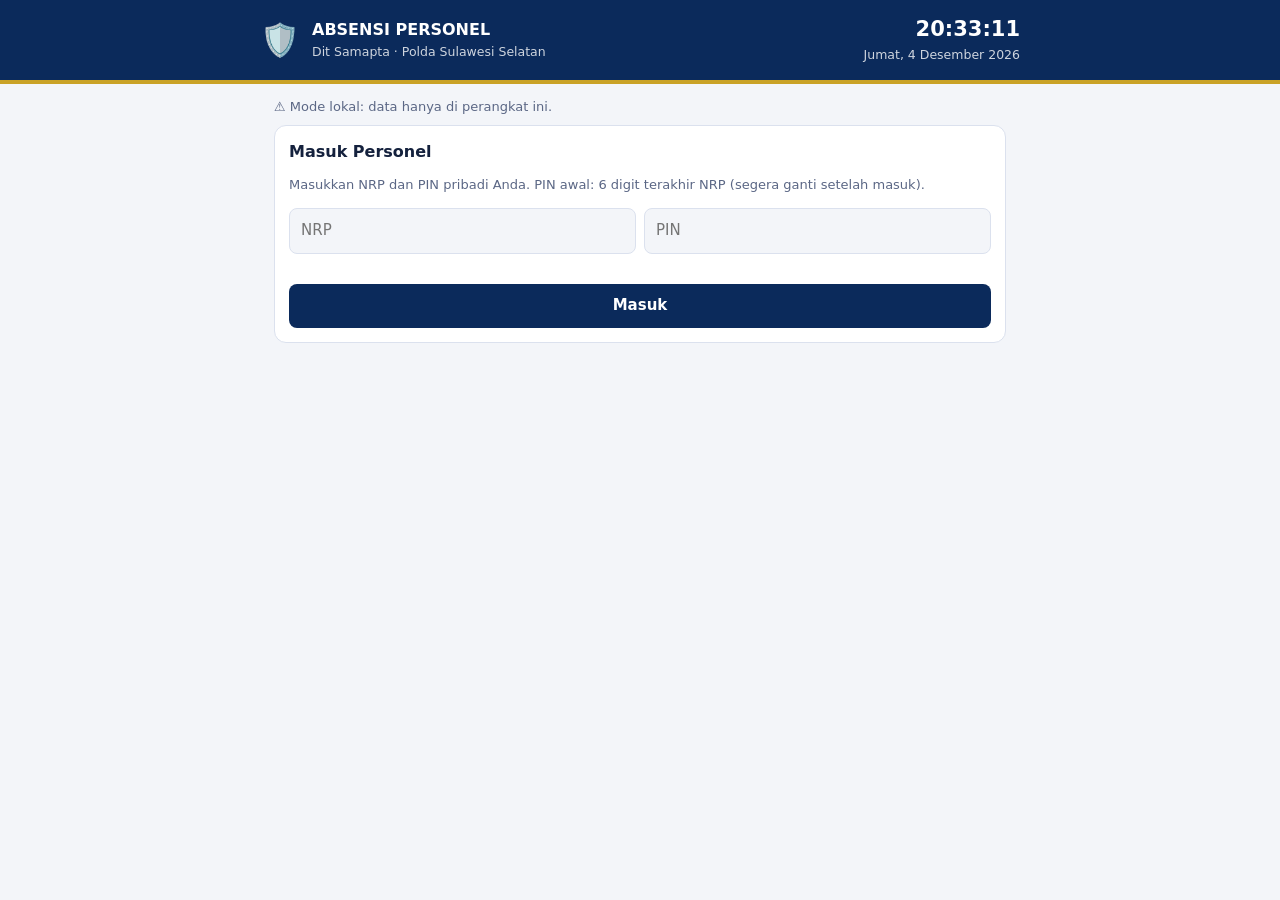
<file: Absensi Personel Dit Samapta Polda Sulsel.html>
<!DOCTYPE html>
<html lang="id">
<head>
<meta charset="utf-8">
<meta name="viewport" content="width=device-width, initial-scale=1, viewport-fit=cover">
<title>Absensi Personel Dit Samapta Polda Sulsel</title>
<style>
:root{box-sizing:border-box;padding-top:env(safe-area-inset-top,0px);padding-bottom:env(safe-area-inset-bottom,0px);
--bg:#f3f5f9;--card:#fff;--tx:#14213d;--mut:#5b6785;--pri:#0b2a5b;--onp:#fff;--gold:#c9a227;--bd:#dbe1ee;--ok:#1a7f4b;--wn:#b7791f;--er:#c0392b;--in:#2b6cb0}
html{scroll-padding-top:env(safe-area-inset-top,0px)}
@media(prefers-color-scheme:dark){:root:not([data-theme="light"]){--bg:#0d1424;--card:#16203a;--tx:#e8edf8;--mut:#98a5c4;--pri:#7fa6e8;--onp:#0d1424;--gold:#e0b93a;--bd:#2a3858;--ok:#4cc38a;--wn:#e3a83f;--er:#ef7b6e;--in:#79b0f0}}
:root[data-theme="dark"]{--bg:#0d1424;--card:#16203a;--tx:#e8edf8;--mut:#98a5c4;--pri:#7fa6e8;--onp:#0d1424;--gold:#e0b93a;--bd:#2a3858;--ok:#4cc38a;--wn:#e3a83f;--er:#ef7b6e;--in:#79b0f0}
*{box-sizing:border-box}body{margin:0;background:var(--bg);color:var(--tx);font:15px/1.45 system-ui,-apple-system,"Segoe UI",Roboto,sans-serif}
header{background:#0b2a5b;color:#fff;padding:14px 16px;border-bottom:4px solid var(--gold)}
.hd{max-width:760px;margin:auto;display:flex;align-items:center;gap:12px}
.hd .l{font-size:32px}.hd h1{margin:0;font-size:16px}.hd small{opacity:.8}
.clock{margin-left:auto;text-align:right}.clock b{font-size:21px;font-variant-numeric:tabular-nums}
main{max-width:760px;margin:auto;padding:14px}
.card{background:var(--card);border:1px solid var(--bd);border-radius:12px;padding:14px;margin-bottom:14px}
h2{margin:0 0 10px;font-size:16px}
input,select,textarea{width:100%;padding:11px;border:1px solid var(--bd);border-radius:8px;background:var(--bg);color:var(--tx);font:inherit}
.row{display:flex;gap:8px;flex-wrap:wrap}.row>*{flex:1;min-width:130px}
.btn{padding:11px 14px;border:0;border-radius:8px;background:var(--pri);color:var(--onp);font-weight:700;cursor:pointer;font:inherit;font-weight:700}
.btn.g{background:transparent;color:var(--tx);border:1px solid var(--bd)}.btn.d{background:var(--er);color:#fff}.btn.s{padding:6px 10px;font-size:13px}
.tag{display:inline-block;padding:2px 9px;border-radius:99px;font-size:12px;font-weight:700;border:1px solid currentColor}
.Hadir{color:var(--ok)}.Izin,.Cuti,.Dinas{color:var(--in)}.Sakit{color:var(--wn)}.Belum{color:var(--er)}
.opts{display:grid;grid-template-columns:repeat(auto-fit,minmax(105px,1fr));gap:8px;margin:10px 0}
.opts button{padding:12px;border-radius:10px;border:2px solid var(--bd);background:var(--bg);color:var(--tx);font:inherit;font-weight:700;cursor:pointer}
.opts button.on{border-color:var(--pri);background:var(--pri);color:var(--onp)}
.who{display:flex;align-items:center;gap:12px;flex-wrap:wrap}.who .av{width:48px;height:48px;border-radius:50%;background:var(--pri);color:var(--onp);display:grid;place-items:center;font-weight:800;font-size:18px}
.who .n{flex:1;min-width:150px}.who small,.note{color:var(--mut);font-size:13px}
.big{display:grid;grid-template-columns:1fr 1fr;gap:8px;margin-top:10px;text-align:center}.big div{border:1px solid var(--bd);border-radius:10px;padding:10px}.big b{font-size:22px;display:block;font-variant-numeric:tabular-nums}
.sum{display:grid;grid-template-columns:repeat(auto-fit,minmax(80px,1fr));gap:8px;margin:10px 0}.sum div{border:1px solid var(--bd);border-radius:10px;padding:6px;text-align:center}.sum b{font-size:20px;display:block}
.tw{overflow-x:auto}table{width:100%;border-collapse:collapse;min-width:520px}th,td{padding:8px;border-bottom:1px solid var(--bd);text-align:left;font-size:14px}th{color:var(--mut);font-size:12px;text-transform:uppercase}
nav{display:flex;gap:6px;margin-bottom:14px}nav button{flex:1;padding:10px;border:1px solid var(--bd);background:var(--card);color:var(--tx);border-radius:10px;font:inherit;font-weight:700;cursor:pointer}nav button.on{background:var(--pri);color:var(--onp);border-color:var(--pri)}
.hide{display:none!important}.btn:disabled{cursor:default;opacity:1}.err{color:var(--er);font-size:13px;min-height:18px;margin-top:6px}
#toast{position:fixed;left:50%;transform:translateX(-50%);bottom:calc(20px + env(safe-area-inset-bottom,0px));background:#14213d;color:#fff;padding:10px 16px;border-radius:99px;z-index:30;display:none}
</style>
</head>
<body>
<header><div class="hd"><div class="l">🛡️</div><div><h1>ABSENSI PERSONEL</h1><small>Dit Samapta · Polda Sulawesi Selatan</small></div>
<div class="clock"><b id="jam">--:--:--</b><br><small id="tgl"></small></div></div></header>
<main>
<div id="st" class="note" style="margin-bottom:8px"></div>
<nav id="nav" class="hide"><button data-t="me" class="on">Absen Saya</button><button data-t="adm">Admin</button></nav>

<section id="v-login" class="card">
<h2>Masuk Personel</h2>
<p class="note">Masukkan NRP dan PIN pribadi Anda. PIN awal: 6 digit terakhir NRP (segera ganti setelah masuk).</p>
<div class="row"><input id="l-nrp" placeholder="NRP" inputmode="numeric" autocomplete="username"><input id="l-pin" placeholder="PIN" type="password" inputmode="numeric" autocomplete="current-password"></div>
<div class="err" id="l-err"></div>
<button class="btn" id="l-go" style="width:100%;margin-top:6px">Masuk</button>
</section>

<section id="v-me" class="hide">
<div class="card"><div class="who"><div class="av" id="av"></div><div class="n"><b id="m-nama"></b><br><small id="m-sub"></small></div><button class="btn g s" id="out">Keluar</button></div>
<div class="note" id="warn" style="margin-top:8px"></div></div>

<div class="card"><h2>Absensi Hari Ini <span id="m-st"></span></h2>
<div class="big"><div><small>Masuk</small><b id="m-in">--:--</b></div><div><small>Pulang</small><b id="m-out">--:--</b></div></div>
<button class="btn" id="go" style="width:100%;padding:16px;font-size:17px;margin-top:10px">✅ Absen Masuk</button>
<button class="btn" id="plg" style="width:100%;padding:16px;font-size:17px;margin-top:10px">🏠 Absen Pulang</button>
<div class="note" style="margin-top:8px">📍 Lokasi Anda dicatat saat absen. Izinkan akses lokasi pada browser.</div>
<details id="dt" style="margin-top:12px"><summary class="note" style="cursor:pointer">Tidak masuk? Izin / Sakit / Dinas Luar / Cuti</summary><div class="opts" id="opts"></div><input id="ket" placeholder="Keterangan (opsional)"><button class="btn g" id="go2" style="width:100%;margin-top:8px">Kirim Keterangan</button><button class="btn g" id="bk" style="width:100%;margin-top:8px">Batalkan Keterangan</button></details></div>

<div class="card"><h2>Riwayat Saya</h2><input type="month" id="bln"><div class="sum" id="sum"></div>
<div class="tw"><table><thead><tr><th>Tanggal</th><th>Status</th><th>Masuk</th><th>Pulang</th><th>Ket.</th></tr></thead><tbody id="rw"></tbody></table></div></div>

<div class="card"><h2>Ganti PIN</h2><div class="row"><input id="p1" type="password" inputmode="numeric" placeholder="PIN baru (min. 4 angka)"><button class="btn g" id="gp">Simpan PIN</button></div></div>
</section>

<section id="v-adm" class="hide">
<div class="card"><h2>Rekap Harian</h2>
<div class="row"><input type="date" id="tg"><select id="fu"></select><button class="btn g" id="csv">⬇ CSV</button></div>
<div class="sum" id="asum"></div>
<div class="tw"><table><thead><tr><th>NRP</th><th>Nama</th><th>Unit</th><th>Status</th><th>Masuk</th><th>Pulang</th><th>Ket.</th><th>Lokasi</th></tr></thead><tbody id="atb"></tbody></table></div></div>
<div class="card"><h2>Tambah Personel</h2>
<div class="row"><input id="a-nrp" placeholder="NRP" inputmode="numeric"><input id="a-nama" placeholder="Nama lengkap"></div>
<div class="row" style="margin-top:8px"><input id="a-pkt" placeholder="Pangkat"><select id="a-unit"><option value="">Pilih Unit / Subdit</option><option>SUBDIT GASUM</option><option>SUBDIT DALMAS</option><option>SUBBAGRENMIN</option><option>K-9</option></select></div>
<button class="btn" id="add" style="margin-top:8px">Simpan</button>
<textarea id="bulk" rows="3" style="margin-top:12px" placeholder="Impor banyak, satu baris: NRP, Nama, Pangkat, Unit"></textarea>
<button class="btn g" id="imp" style="margin-top:8px">Impor</button></div>
<div class="card"><h2>Ubah Password (PIN) Personel</h2><div class="row"><select id="cp-who"></select><input id="cp-pin" type="password" inputmode="numeric" placeholder="Password baru (min. 4 angka)" autocomplete="new-password"></div><button class="btn" id="cp-go" style="margin-top:8px">Ubah Password</button></div>
<div class="card"><h2>Daftar Personel <span class="note" id="cnt"></span></h2><div class="tw"><table><thead><tr><th>NRP</th><th>Nama</th><th>Unit</th><th></th></tr></thead><tbody id="tp"></tbody></table></div></div>
</section>
</main>
<div id="toast"></div>

<script>
var STATUS=["Hadir","Izin","Sakit","Dinas Luar","Cuti"],BL=["Januari","Februari","Maret","April","Mei","Juni","Juli","Agustus","September","Oktober","November","Desember"],HR=["Minggu","Senin","Selasa","Rabu","Kamis","Jumat","Sabtu"];
var SI={"Izin":"📝 Izin","Sakit":"🤒 Sakit","Dinas Luar":"🚔 Dinas Luar","Cuti":"🏖️ Cuti"};
var P={},A={},db=null,isAdm=false,me=null,pick="Hadir",tab="me";
var $=function(i){return document.getElementById(i)};
function esc(s){return String(s==null?"":s).replace(/[&<>"']/g,function(c){return{"&":"&amp;","<":"&lt;",">":"&gt;",'"':"&quot;","'":"&#39;"}[c]})}
function pad(n){return n<10?"0"+n:""+n}
function today(){var d=new Date();return d.getFullYear()+"-"+pad(d.getMonth()+1)+"-"+pad(d.getDate())}
function hm(d){return pad(d.getHours())+":"+pad(d.getMinutes())}
function cls(s){return(s||"Belum").split(" ")[0]}
function toast(t){var e=$("toast");e.textContent=t;e.style.display="block";clearTimeout(toast.t);toast.t=setTimeout(function(){e.style.display="none"},2400)}
async function hash(nrp,pin){var s=nrp+":"+pin+":samapta-sulsel";
  try{var b=await crypto.subtle.digest("SHA-256",new TextEncoder().encode(s));return Array.from(new Uint8Array(b)).map(function(x){return pad(x.toString(16)).slice(-2)}).join("")}
  catch(e){var h=5381;for(var i=0;i<s.length;i++)h=((h<<5)+h+s.charCodeAt(i))|0;return"x"+h}}
function defPin(nrp){return String(nrp).slice(-6)}
function lsGet(k){try{return JSON.parse(localStorage.getItem(k)||"{}")}catch(e){return{}}}
function lsSet(k,v){try{localStorage.setItem(k,JSON.stringify(v))}catch(e){}}

function save(col,id,obj){var m=col==="personel"?P:A;m[id]=obj;render();
  if(db)db.collection(col).doc(id).set(obj).catch(function(){toast("Gagal menyimpan: izin ditolak")});else lsSet("sam2_"+col,m)}
function del(col,id){var m=col==="personel"?P:A;delete m[id];render();
  if(db)db.collection(col).doc(id).delete().catch(function(){toast("Gagal menghapus")});else lsSet("sam2_"+col,m)}
function listen(col){db.collection(col).onSnapshot(function(s){var o={};s.docs.forEach(function(d){if(d.exists){var v=d.data();if(v)o[d.id]=v}});if(col==="personel")P=o;else A=o;render()},function(){})}
async function init(){
  P=lsGet("sam2_personel");A=lsGet("sam2_absensi");
  try{me=sessionStorage.getItem("sam_me")}catch(e){}
  try{var c=await claude.use("db"),u=await claude.use("user");
    if(c){db=c;P={};A={};listen("personel");listen("absensi");$("st").textContent="🟢 Terhubung — data tersinkron antar perangkat."}
    else $("st").textContent="⚠️ Mode lokal: data hanya di perangkat ini.";
    if(u)isAdm=await u.canEdit()}catch(e){$("st").textContent="⚠️ Mode lokal: data hanya di perangkat ini."}
  render()}

function rec(n,d){return A[(d||today())+"_"+n]}
function lk(r){if(!r)return"";function a(l,t){return l?'<a href="https://www.google.com/maps?q='+Number(l.lat)+","+Number(l.lon)+'" target="_blank" rel="noopener">'+t+"</a>":""}return[a(r.lokIn,"📍 Masuk"),a(r.lokOut,"📍 Pulang")].filter(Boolean).join(" ")||'<span class="note">-</span>'}
function ll(l){return l?Number(l.lat)+","+Number(l.lon):""}
function show(v){["login","me","adm"].forEach(function(k){$("v-"+k).classList.toggle("hide",k!==v)})}
function render(){
  $("nav").classList.toggle("hide",!isAdm);
  if(isAdm&&tab==="adm")show("adm");else if(me&&P[me])show("me");else{show("login");if(me&&!P[me]&&Object.keys(P).length)me=null}
  if(isAdm&&!me&&tab==="me"&&$("v-login").classList.contains("hide")===false){}
  if(me&&P[me])renderMe();
  if(isAdm)renderAdm()}
function renderMe(){
  var p=P[me],r=rec(me),d=today();
  $("av").textContent=(p.nama||"?").trim().charAt(0).toUpperCase();
  $("m-nama").textContent=(p.pangkat?p.pangkat+" ":"")+p.nama;
  $("m-sub").textContent="NRP "+p.nrp+" · "+(p.unit||"-");
  $("warn").textContent=p.pin===p.pinDef?"⚠️ Anda masih memakai PIN awal. Silakan ganti PIN di bawah.":"";
  $("m-st").innerHTML='<span class="tag '+cls(r&&r.status)+'">'+(r?esc(r.status):"Belum absen")+"</span>";
  $("m-in").textContent=r&&r.masuk||"--:--";$("m-out").textContent=r&&r.pulang||"--:--";
  if(!$("opts").dataset.r||$("opts").dataset.r!==d+me+(r?r.status:"")){pick=r&&r.status!=="Hadir"?r.status:"Izin";$("opts").dataset.r=d+me+(r?r.status:"");$("ket").value=r&&r.ket||""}
  $("opts").innerHTML=STATUS.slice(1).map(function(s){return'<button data-s="'+s+'" class="'+(s===pick?"on":"")+'">'+s+"</button>"}).join("");
  var na=!!(r&&r.status!=="Hadir"),hd=!!(r&&r.status==="Hadir"),g=$("go"),q=$("plg");
  g.disabled=na;q.disabled=na;g.className=na?"btn g":"btn";q.className=na?"btn g":"btn";
  g.textContent=na?SI[r.status]:"✅ Absen Masuk";q.textContent=na?SI[r.status]:"🏠 Absen Pulang";
  g.classList.toggle("hide",hd);q.classList.toggle("hide",!(na||(hd&&!r.pulang)));
  $("dt").classList.toggle("hide",hd);$("bk").classList.toggle("hide",!na);$("go2").textContent=na?"Perbarui Keterangan":"Kirim Keterangan";
  
  var b=$("bln").value||d.slice(0,7),c={Hadir:0,Izin:0,Sakit:0,"Dinas Luar":0,Cuti:0},rows="";
  Object.keys(A).filter(function(k){return A[k].nrp===me&&A[k].date.indexOf(b)===0}).sort().reverse().forEach(function(k){var x=A[k];c[x.status]=(c[x.status]||0)+1;
    rows+="<tr><td>"+esc(x.date.split("-").reverse().join("/"))+'</td><td><span class="tag '+cls(x.status)+'">'+esc(x.status)+"</span></td><td>"+esc(x.masuk||"-")+"</td><td>"+esc(x.pulang||"-")+"</td><td>"+esc(x.ket||"")+"</td></tr>"});
  $("rw").innerHTML=rows||'<tr><td colspan="5" class="note">Belum ada catatan bulan ini.</td></tr>';
  $("sum").innerHTML=STATUS.map(function(k){return'<div><b class="'+cls(k)+'">'+(c[k]||0)+"</b><small>"+k+"</small></div>"}).join("")}
function sortedP(){return Object.values(P).sort(function(a,b){return a.nama.localeCompare(b.nama)})}
function renderAdm(){
  var L=sortedP(),fu=$("fu"),cur=fu.value,us=[];L.forEach(function(p){if(p.unit&&us.indexOf(p.unit)<0)us.push(p.unit)});us.sort();
  fu.innerHTML='<option value="">Semua unit</option>'+us.map(function(u){return"<option"+(u===cur?" selected":"")+">"+esc(u)+"</option>"}).join("");
  var d=$("tg").value||today(),LL=cur?L.filter(function(p){return p.unit===cur}):L,c={Hadir:0,Izin:0,Sakit:0,"Dinas Luar":0,Cuti:0,Belum:0},rows="";
  LL.forEach(function(p){var r=rec(p.nrp,d),s=r?r.status:"Belum";c[s]++;
    rows+="<tr><td>"+esc(p.nrp)+"</td><td>"+esc(p.pangkat)+" "+esc(p.nama)+"</td><td>"+esc(p.unit)+'</td><td><span class="tag '+cls(s)+'">'+esc(s)+"</span></td><td>"+esc(r&&r.masuk||"-")+"</td><td>"+esc(r&&r.pulang||"-")+"</td><td>"+esc(r&&r.ket||"")+"</td><td>"+lk(r)+"</td></tr>"});
  $("atb").innerHTML=rows||'<tr><td colspan="8" class="note">Belum ada personel.</td></tr>';
  $("asum").innerHTML=Object.keys(c).map(function(k){return'<div><b class="'+cls(k)+'">'+c[k]+"</b><small>"+(k==="Belum"?"Belum":k)+"</small></div>"}).join("");
  $("cnt").textContent="("+L.length+")";
  var cw=$("cp-who"),cv=cw.value;cw.innerHTML='<option value="">— Pilih personel —</option>'+L.map(function(p){return'<option value="'+esc(p.nrp)+'">'+esc(p.nama)+" · "+esc(p.nrp)+"</option>"}).join("");cw.value=cv;
  $("tp").innerHTML=L.map(function(p){return"<tr><td>"+esc(p.nrp)+"</td><td>"+esc(p.nama)+"</td><td>"+esc(p.unit)+'</td><td style="white-space:nowrap"><button class="btn d s" data-x="'+esc(p.nrp)+'">Hapus</button></td></tr>'}).join("")||'<tr><td colspan="4" class="note">Belum ada personel.</td></tr>'}
async function newP(nrp,nama,pkt,unit){var h=await hash(nrp,defPin(nrp));save("personel",nrp,{nrp:nrp,nama:nama,pangkat:(pkt||"").toUpperCase(),unit:unit||"",pin:h,pinDef:h})}

document.addEventListener("click",async function(e){
  var t=e.target,b=t.closest("[data-t]");
  if(b){tab=b.dataset.t;document.querySelectorAll("#nav button").forEach(function(x){x.classList.toggle("on",x===b)});render();return}
  if(t.dataset.s){pick=t.dataset.s;renderMe();return}
  if(t.dataset.x&&confirm("Hapus personel ini?"))del("personel",t.dataset.x);
});
$("l-go").onclick=async function(){
  var n=$("l-nrp").value.trim(),p=P[n];
  if(!p||p.pin!==await hash(n,$("l-pin").value.trim())){$("l-err").textContent="NRP atau PIN salah.";return}
  $("l-err").textContent="";$("l-pin").value="";me=n;tab="me";try{sessionStorage.setItem("sam_me",n)}catch(e){}render()};
$("out").onclick=function(){me=null;try{sessionStorage.removeItem("sam_me")}catch(e){}render()};
function getLoc(){return new Promise(function(ok){if(!navigator.geolocation){ok(null);return}navigator.geolocation.getCurrentPosition(function(p){ok({lat:+p.coords.latitude.toFixed(6),lon:+p.coords.longitude.toFixed(6),acc:Math.round(p.coords.accuracy)})},function(){ok(null)},{enableHighAccuracy:true,timeout:10000,maximumAge:0})})}
var busy=false;
async function absen(st){if(busy)return;busy=true;toast("Mengambil lokasi…");var l=await getLoc(),d=today(),o=rec(me);
  save("absensi",d+"_"+me,{date:d,nrp:me,status:st,masuk:o&&o.status===st?o.masuk:hm(new Date()),pulang:o&&o.pulang||"",ket:st==="Hadir"?(o&&o.ket||""):$("ket").value.trim(),lokIn:l||(o&&o.lokIn)||null,lokOut:(o&&o.lokOut)||null});
  busy=false;toast("Absen tercatat: "+st+(l?" 📍":" (lokasi tidak tersedia)"))}
$("bk").onclick=function(){del("absensi",today()+"_"+me);toast("Keterangan dibatalkan")};
$("go").onclick=function(){absen("Hadir")};$("go2").onclick=function(){absen(pick)};
$("plg").onclick=async function(){if(busy)return;busy=true;toast("Mengambil lokasi…");var l=await getLoc(),d=today(),o=rec(me);save("absensi",d+"_"+me,Object.assign({},o,{pulang:hm(new Date()),lokOut:l||null}));busy=false;toast("Absen pulang tercatat"+(l?" 📍":" (lokasi tidak tersedia)"))};
$("gp").onclick=async function(){var v=$("p1").value.trim();if(!/^\d{4,}$/.test(v)){toast("PIN minimal 4 angka");return}
  save("personel",me,Object.assign({},P[me],{pin:await hash(me,v)}));$("p1").value="";toast("PIN diganti")};
$("cp-go").onclick=async function(){var n=$("cp-who").value,v=$("cp-pin").value.trim();if(!n){toast("Pilih personel dulu");return}if(!/^\d{4,}$/.test(v)){toast("Password minimal 4 angka");return}save("personel",n,Object.assign({},P[n],{pin:await hash(n,v)}));$("cp-pin").value="";toast("Password "+P[n].nama+" diubah")};
$("add").onclick=async function(){var n=$("a-nrp").value.trim(),m=$("a-nama").value.trim();if(!n||!m){toast("NRP dan nama wajib");return}
  await newP(n,m,$("a-pkt").value.trim(),$("a-unit").value.trim());["a-nrp","a-nama","a-pkt"].forEach(function(i){$(i).value=""});toast("Personel disimpan (PIN awal: "+defPin(n)+")")};
$("imp").onclick=async function(){var c=0,ls=$("bulk").value.split("\n");
  for(var i=0;i<ls.length;i++){var x=ls[i].split(",").map(function(s){return s.trim()});if(x[0]&&x[1]){await newP(x[0],x[1],x[2],x[3]);c++}}
  $("bulk").value="";toast(c+" personel diimpor")};
$("csv").onclick=async function(){var d=$("tg").value||today(),cur=$("fu").value,out=[["NRP","Nama","Pangkat","Unit","Status","Masuk","Pulang","Keterangan","Lokasi Masuk","Lokasi Pulang"]];
  sortedP().filter(function(p){return!cur||p.unit===cur}).forEach(function(p){var r=rec(p.nrp,d)||{};out.push([p.nrp,p.nama,p.pangkat,p.unit,r.status||"Belum absen",r.masuk||"",r.pulang||"",r.ket||"",ll(r.lokIn),ll(r.lokOut)])});
  var data="\ufeff"+out.map(function(r){return r.map(function(v){v=String(v);return/[",\n]/.test(v)?'"'+v.replace(/"/g,'""')+'"':v}).join(",")}).join("\n");
  try{var dl=await claude.use("downloads");if(dl){await dl.save({filename:"absensi-samapta-"+d+".csv",data:data});return}}catch(e){}toast("Ekspor tidak tersedia")};
$("bln").onchange=renderMe;$("tg").onchange=renderAdm;$("fu").onchange=renderAdm;
["l-nrp","l-pin"].forEach(function(i){$(i).addEventListener("keydown",function(e){if(e.key==="Enter")$("l-go").click()})});
function tick(){var d=new Date();$("jam").textContent=pad(d.getHours())+":"+pad(d.getMinutes())+":"+pad(d.getSeconds());$("tgl").textContent=HR[d.getDay()]+", "+d.getDate()+" "+BL[d.getMonth()]+" "+d.getFullYear()}
tick();setInterval(tick,1000);$("tg").value=today();$("bln").value=today().slice(0,7);init();
</script>
</body>
</html>
</file>
